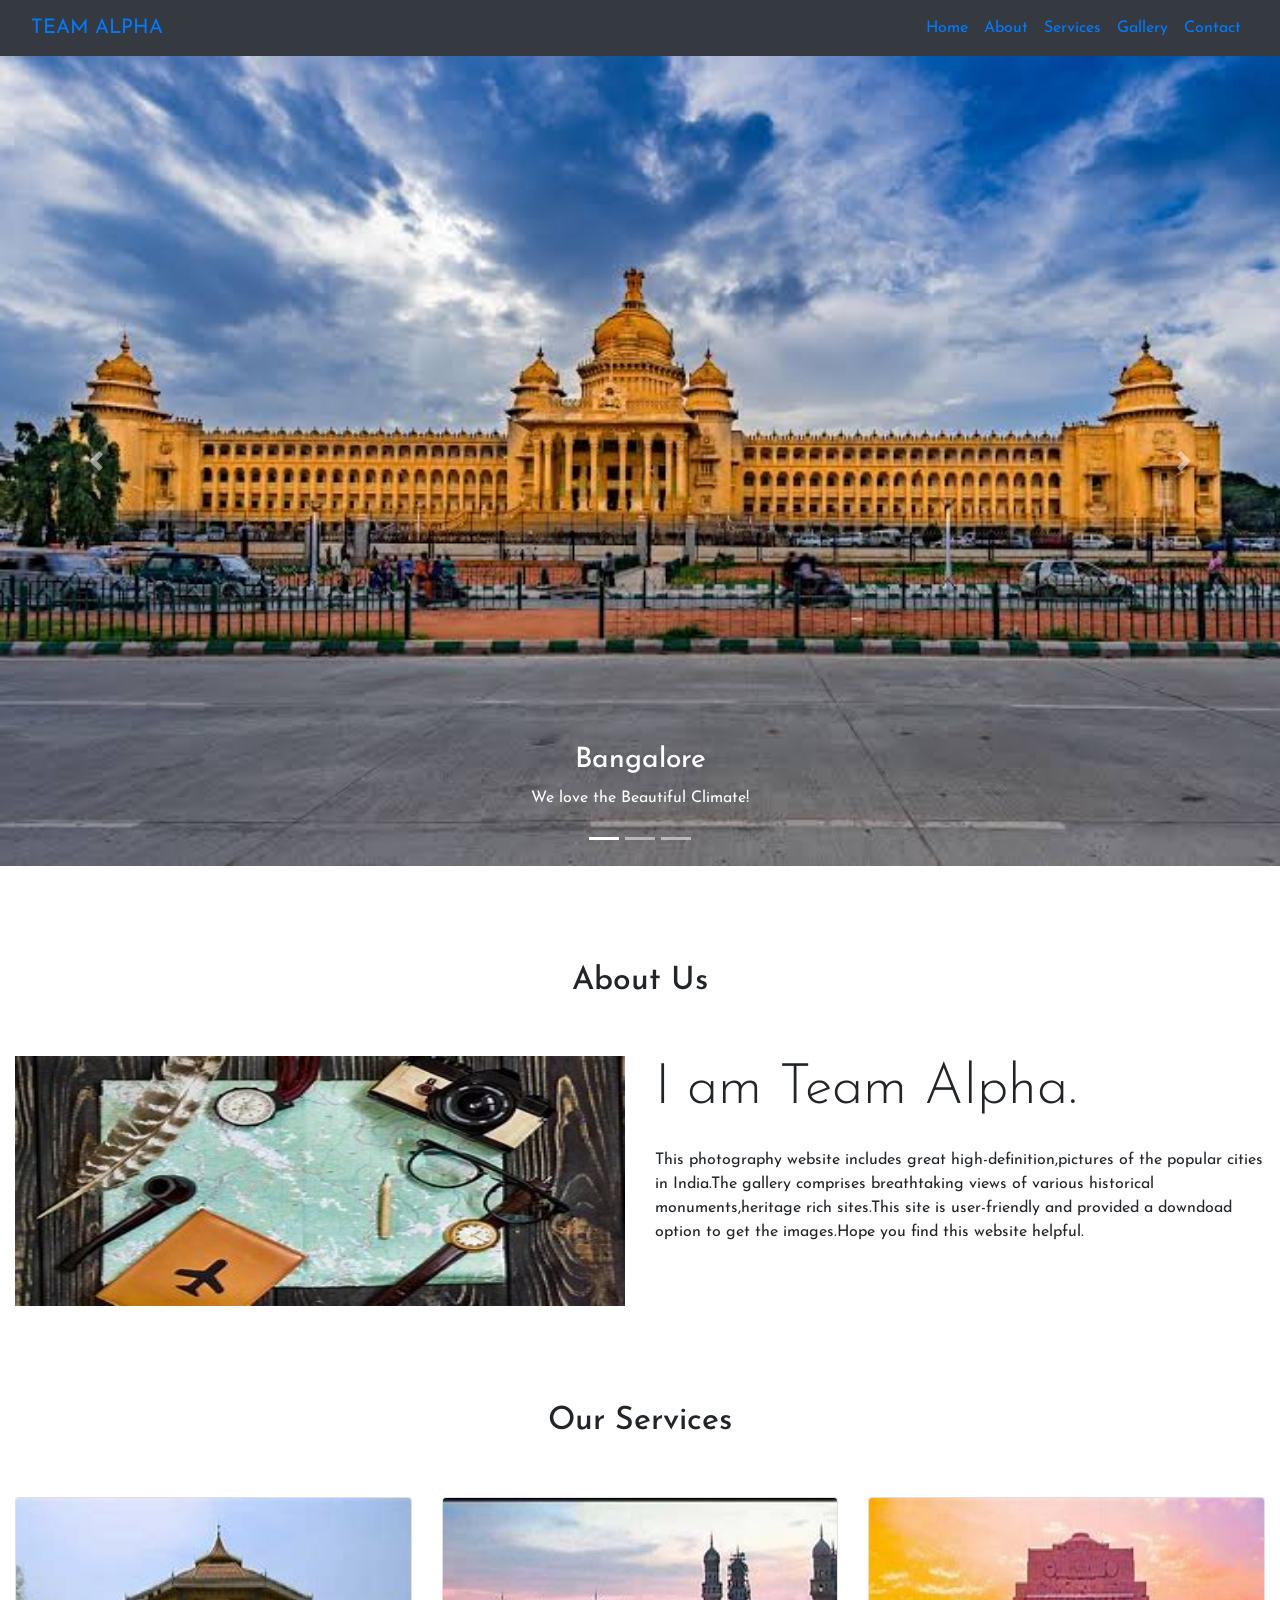
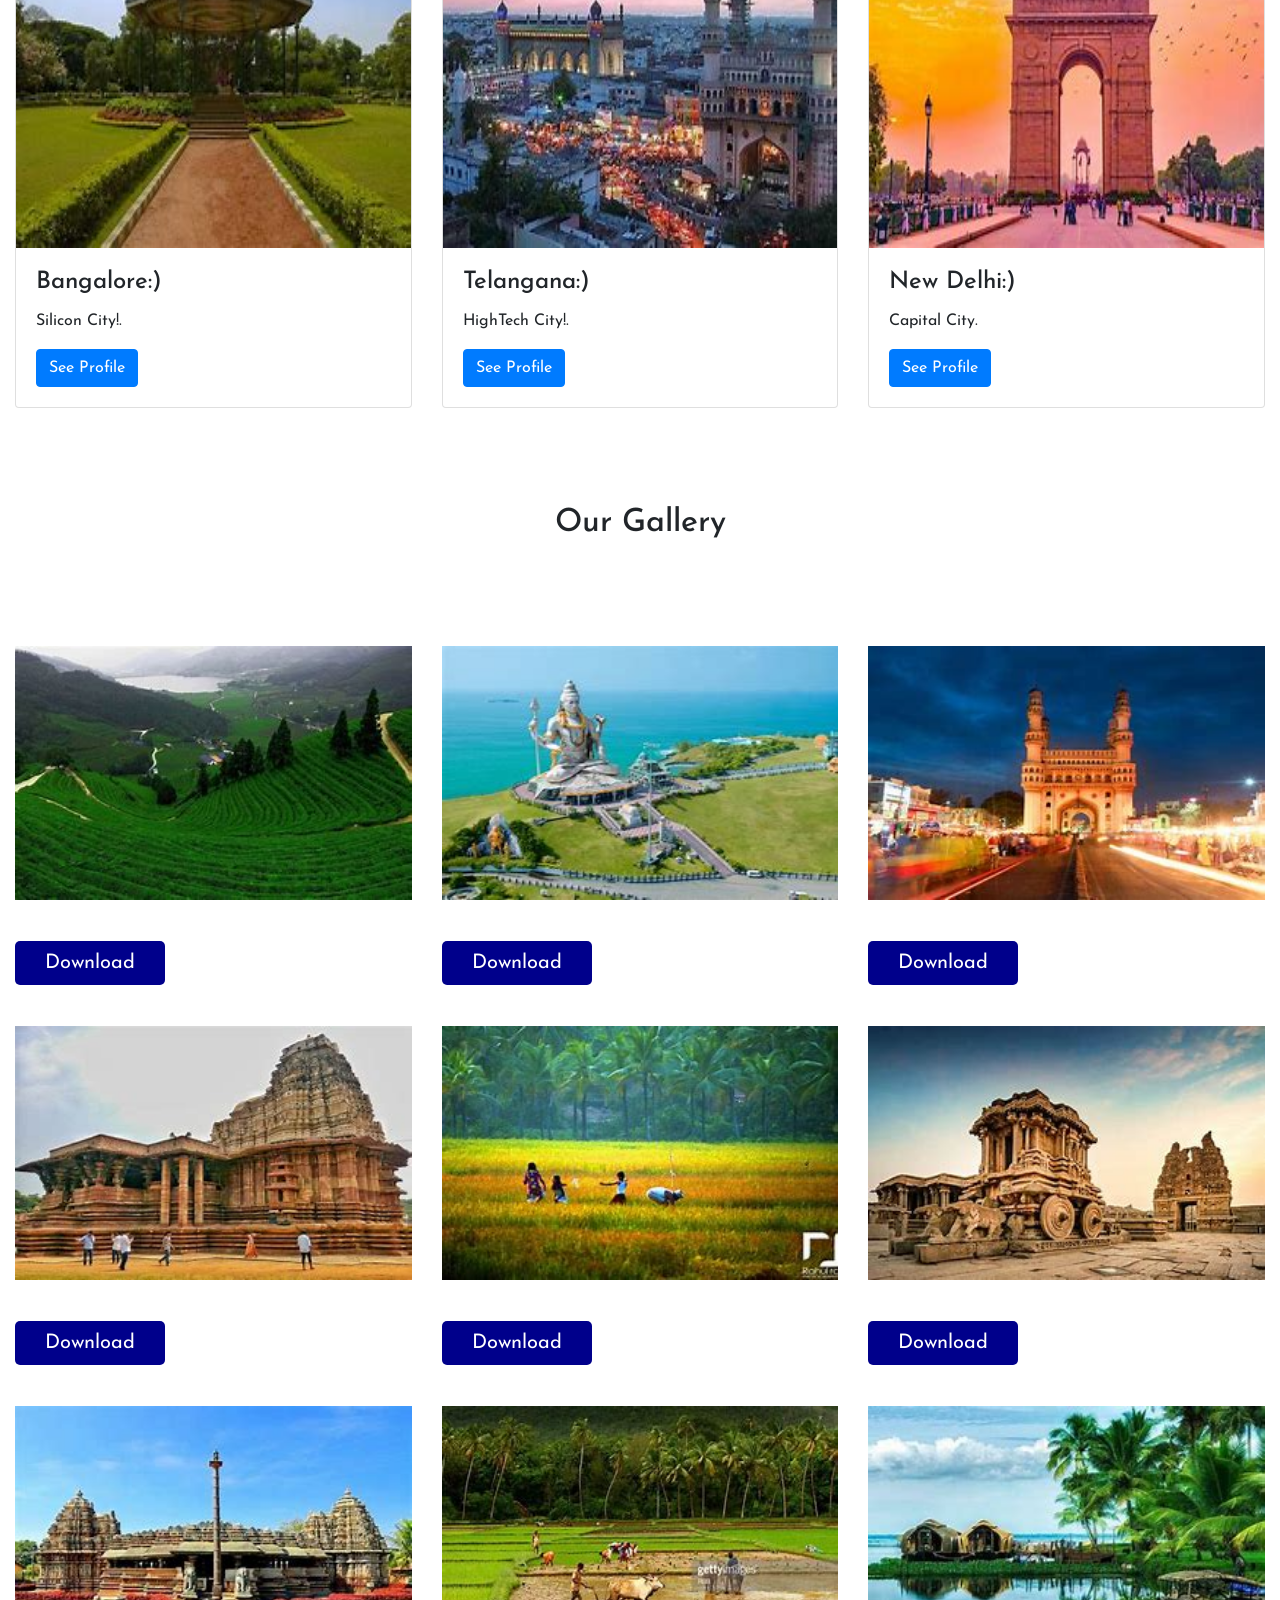
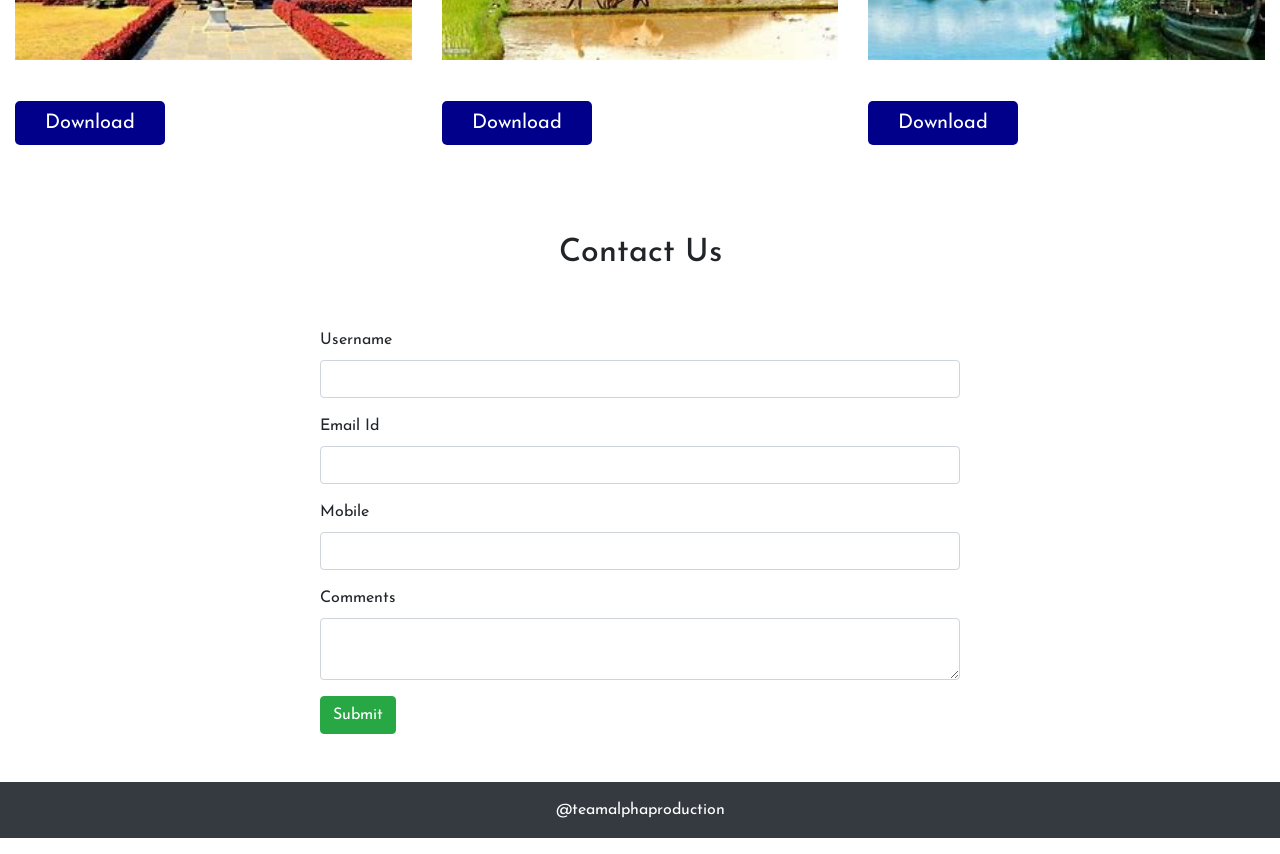
<file: index.html>
<!DOCTYPE html>
<html>
<head>
  <title> Example</title>
  <meta charset="utf-8">
  <meta name="viewport" content="width=device-width, initial-scale=1">
  <link rel="stylesheet" type="text/css" href="css/style.css">
  <link rel="stylesheet" href="https://cdn.jsdelivr.net/npm/bootstrap@4.6.1/dist/css/bootstrap.min.css">
  <link href="https://fonts.googleapis.com/css?family=Josefin+Sans&display=swap" rel="stylesheet">
  </head>
<body>
<nav class="navbar navbar-expand-lg bg-dark">
  <div class="container-fluid">
    <a class="navbar-brand" href="#">TEAM ALPHA</a>
    <button class="navbar-toggler" type="button" data-bs-toggle="collapse" data-bs-target="#navbarSupportedContent" aria-controls="navbarSupportedContent" aria-expanded="false" aria-label="Toggle navigation">
      <span class="navbar-toggler-icon"></span>
    </button>
    <div class="collapse navbar-collapse" id="navbarSupportedContent">
      <ul class="navbar-nav ml-auto mb-2 mb-lg-0">
        <li class="nav-item">
          <a class="nav-link active" aria-current="page" href="index.php">Home</a>
        </li>
        <li class="nav-item">
          <a class="nav-link" href="#">About</a>
        </li>
        <li class="nav-item">
          <a class="nav-link" href="#">Services</a>
        </li>
        <li class="nav-item">
          <a class="nav-link" href="#">Gallery</a>
        </li>
        <li class="nav-item">
          <a class="nav-link" href="#">Contact</a>
        </li>
      </ul>
    </div>
  </div>
</nav>
<div id="demo" class="carousel slide" data-ride="carousel">
  <ul class="carousel-indicators">
    <li data-target="#demo" data-slide-to="0" class="active"></li>
    <li data-target="#demo" data-slide-to="1"></li>
    <li data-target="#demo" data-slide-to="2"></li>
  </ul>
  <div class="carousel-inner">
  <div class="carousel-item active">
      <img src="img\ban1.jpeg" alt="Bangalore" width="1100" height="500">
      <div class="carousel-caption">
        <h3>Bangalore</h3>
        <p>We love the Beautiful Climate!</p>
      </div>   
    </div>
    <div class="carousel-item">
      <img src="img\rr1.jpg" alt="New Delhi" width="1100" height="500">
      <div class="carousel-caption">
        <h3>New Delhi</h3>
        <p>We had such a great time in ND!</p>
      </div>   
    </div>
    <div class="carousel-item">
      <img src="img\rr3.jpg" alt="Varanasi" width="1100" height="500">
      <div class="carousel-caption">
        <h3>Varanasi</h3>
        <p>Thank you, Varanasi!</p>
      </div>   
    </div>
      </div>
  <a class="carousel-control-prev" href="#demo" data-slide="prev">
    <span class="carousel-control-prev-icon"></span>
  </a>
  <a class="carousel-control-next" href="#demo" data-slide="next">
    <span class="carousel-control-next-icon"></span>
  </a>
</div>
<section class="my-5">
    <div class="py-5">
        <h2 class="text-center">About Us</h2>
    </div>
    <div class="container-fluid">
      <div class="row">
        <div class="col-lg-6 col-md-6 col-12">
          <img src="img/hh1.jpg" class="img-fluid aboutimg1">
        </div>
        <div class="col-lg-6 col-md-6 col-12">
          <h2 class="display-4"> I am Team Alpha.</h2>
          <p class="py-3"> This photography website includes great high-definition,pictures of the popular cities in India.The gallery comprises breathtaking views of various historical monuments,heritage rich sites.This site is user-friendly and provided a downdoad option to get the images.Hope you find this website helpful.
          </p>
         </div>

      </div>
    </div>
</section>
<section class="my-5">
    <div class="py-5">
        <h2 class="text-center">Our Services</h2>
    </div>
    <div class="container-fluid">
      <div class="row">
        <div class="col-lg-4 col-md-4 col-12">
        <div class="card">
        <img class="card-img-top aboutimg" src="img/p1.jpg" alt="Card image">
         <div class="card-body">
          <h4 class="card-title">Bangalore:)</h4>
          <p class="card-text">Silicon City!.</p>
          <a href="profile1.html" class="btn btn-primary">See Profile</a>
          </div>
        </div>
        </div>
        <div class="col-lg-4 col-md-4 col-12">
        <div class="card">
        <img class="card-img-top aboutimg" src="img/pp2.jpg" alt="Card image">
         <div class="card-body">
          <h4 class="card-title">Telangana:)</h4>
          <p class="card-text">HighTech City!.</p>
          <a href="profile2.html" class="btn btn-primary">See Profile</a>
          </div>
        </div>
        </div>
        <div class="col-lg-4 col-md-4 col-12">
        <div class="card">
        <img class="card-img-top aboutimg" src="img/pp3.jpg" alt="Card image">
         <div class="card-body">
          <h4 class="card-title">New Delhi:)</h4>
          <p class="card-text">Capital City.</p>
          <a href="profile3.html" class="btn btn-primary">See Profile</a>
          </div>
        </div>
        </div>
      </div>
    </div>
</section>

<section class="my-5">
    <div class="py-5">
        <h2 class="text-center">Our Gallery</h2>
    </div>
    <div class="container-fluid">
      <div class="row">
        <div class="col-lg-4 col-md-4 col-12">
          <img src="img/gg1.jpg" class="img-fluid aboutimg py-5">
          <a href="img/gg1.jpg" download class="download-btn">Download</a>
        </div>
        <div class="col-lg-4 col-md-4 col-12">
          <img src="img/gg2.jpg" class="img-fluid aboutimg py-5">
          <a href="img/gg2.jpg" download class="download-btn">Download</a>
        </div>
        <div class="col-lg-4 col-md-4 col-12">
          <img src="img/gg3.jpg" class="img-fluid aboutimg py-5">
          <a href="img/gg3.jpg" download class="download-btn">Download</a>
        </div>
        <div class="col-lg-4 col-md-4 col-12">
          <img src="img/gg4.jpg" class="img-fluid aboutimg py-5">
          <a href="img/gg4.jpg" download class="download-btn">Download</a>
        </div>
        <div class="col-lg-4 col-md-4 col-12">
          <img src="img/gg5.jpg" class="img-fluid aboutimg py-5">
          <a href="img/gg5.jpg" download class="download-btn">Download</a>
        </div>
        <div class="col-lg-4 col-md-4 col-12">
          <img src="img/gg6.jpg" class="img-fluid aboutimg py-5">
          <a href="img/gg6.jpg" download class="download-btn">Download</a>
        </div>
        <div class="col-lg-4 col-md-4 col-12">
          <img src="img/gg7.jpg" class="img-fluid aboutimg py-5">
          <a href="img/gg7.jpg" download class="download-btn">Download</a>
        </div>
        <div class="col-lg-4 col-md-4 col-12">
          <img src="img/gg8.jpg" class="img-fluid aboutimg py-5">
          <a href="img/gg8.jpg" download class="download-btn">Download</a>
        </div>
        <div class="col-lg-4 col-md-4 col-12">
          <img src="img/gg9.jpg" class="img-fluid aboutimg py-5">
          <a href="img/gg9.jpg" download class="download-btn">Download</a> 
        </div>
      </div>
    </div>

</section>

<section class="my-5">
    <div class="py-5">
        <h2 class="text-center">Contact Us</h2>
    </div>
    <div class="w-50 m-auto">
    <form action="userinfo.php" method="post">
      <div class="form-group">
        <label>Username</label>
        <input type="text" name="user" autocomplete="off" class="form-control">
      </div>
      <div class="form-group">
        <label>Email Id</label>
        <input type="text" name="email" autocomplete="off" class="form-control">
      </div>
      <div class="form-group">
        <label>Mobile </label>
        <input type="text" name="mobile" autocomplete="off" class="form-control">
      </div>
      <div class="form-group">
        <label>Comments</label>
        <textarea class="form-control" name="comment"></textarea>
      </div>
      <button type="submit" class="btn btn-success">Submit</button>
    </form>
    </div>

</section>


<footer>
  <p class="p-3 bg-dark text-white text-center">@teamalphaproduction</p>
</footer>


<script src="https://cdn.jsdelivr.net/npm/jquery@3.6.0/dist/jquery.slim.min.js"></script>
  <script src="https://cdn.jsdelivr.net/npm/popper.js@1.16.1/dist/umd/popper.min.js"></script>
  <script src="https://cdn.jsdelivr.net/npm/bootstrap@4.6.1/dist/js/bootstrap.bundle.min.js"></script>

</body>
</html>
</file>
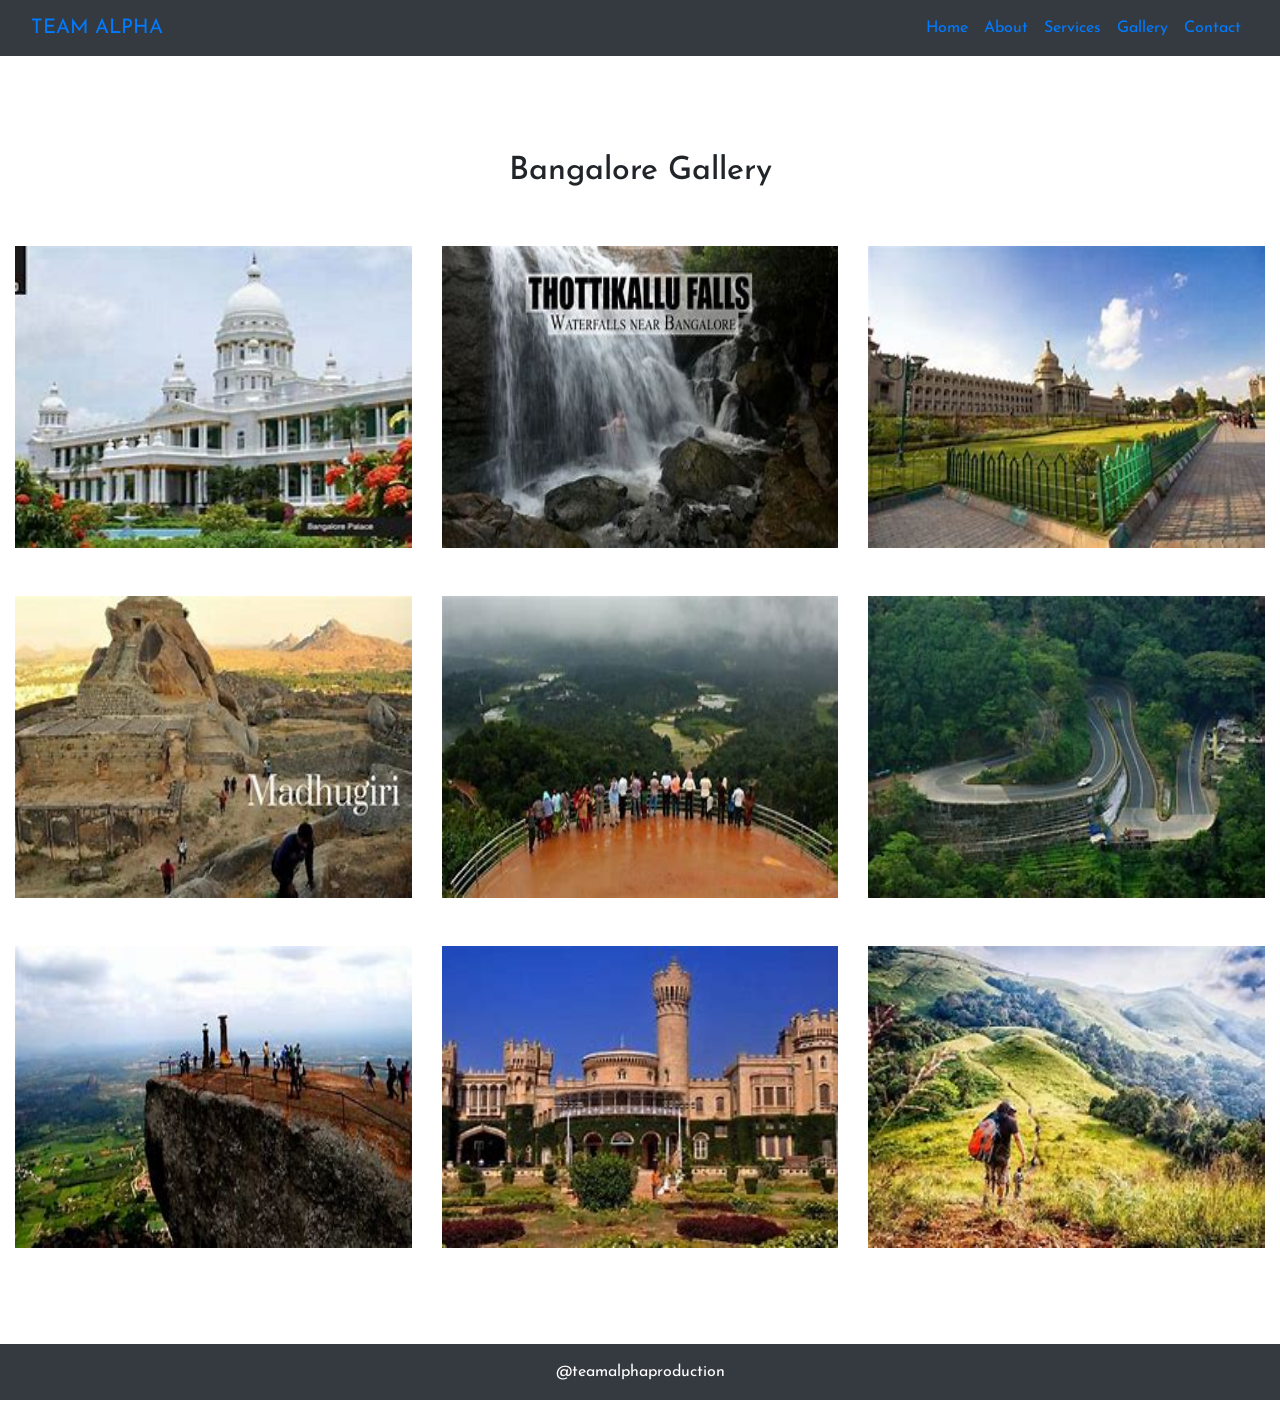
<file: profile1.html>
<!DOCTYPE html>
<html>
<head>
  <title> Example</title>
  <meta charset="utf-8">
  <meta name="viewport" content="width=device-width, initial-scale=1">
  <link rel="stylesheet" type="text/css" href="css/style.css">
  <link rel="stylesheet" href="https://cdn.jsdelivr.net/npm/bootstrap@4.6.1/dist/css/bootstrap.min.css">
  <link href="https://fonts.googleapis.com/css?family=Josefin+Sans&display=swap" rel="stylesheet">
  </head>
<body>
<nav class="navbar navbar-expand-lg bg-dark">
  <div class="container-fluid">
    <a class="navbar-brand" href="#">TEAM ALPHA</a>
    <button class="navbar-toggler" type="button" data-bs-toggle="collapse" data-bs-target="#navbarSupportedContent" aria-controls="navbarSupportedContent" aria-expanded="false" aria-label="Toggle navigation">
      <span class="navbar-toggler-icon"></span>
    </button>
    <div class="collapse navbar-collapse" id="navbarSupportedContent">
      <ul class="navbar-nav ml-auto mb-2 mb-lg-0">
        <li class="nav-item">
          <a class="nav-link active" aria-current="page" href="index.php">Home</a>
        </li>
        <li class="nav-item">
          <a class="nav-link" href="about.php">About</a>
        </li>
        <li class="nav-item">
          <a class="nav-link" href="#">Services</a>
        </li>
        <li class="nav-item">
          <a class="nav-link" href="#">Gallery</a>
        </li>
        <li class="nav-item">
          <a class="nav-link" href="#">Contact</a>
        </li>
      </ul>
    </div>
  </div>
</nav>

<section class="my-5">
    <div class="py-5">
        <h2 class="text-center">Bangalore Gallery</h2>
    </div>
    <div class="container-fluid">
      <div class="row">
        <div class="col-lg-4 col-md-4 col-12">
          <img src="img/bg1.jpg" class="img-fluid aboutimg pb-5">
        </div>
        <div class="col-lg-4 col-md-4 col-12">
          <img src="img/bg2.jpg" class="img-fluid aboutimg pb-5">
        </div>
        <div class="col-lg-4 col-md-4 col-12">
          <img src="img/bg3.jpg" class="img-fluid aboutimg pb-5">
        </div>
        <div class="col-lg-4 col-md-4 col-12">
          <img src="img/bg4.jpg" class="img-fluid aboutimg pb-5">
        </div>
        <div class="col-lg-4 col-md-4 col-12">
          <img src="img/bg5.jpg" class="img-fluid aboutimg pb-5">
        </div>
        <div class="col-lg-4 col-md-4 col-12">
          <img src="img/bg6.jpg" class="img-fluid aboutimg pb-5">
        </div>
        <div class="col-lg-4 col-md-4 col-12">
          <img src="img/bg7.jpg" class="img-fluid aboutimg pb-5">
        </div>
        <div class="col-lg-4 col-md-4 col-12">
          <img src="img/bg8.jpg" class="img-fluid aboutimg pb-5">
        </div>
        <div class="col-lg-4 col-md-4 col-12">
          <img src="img/bg9.jpg" class="img-fluid aboutimg pb-5">
        </div>
      </div>
    </div>

    </section>





<footer>
  <p class="p-3 bg-dark text-white text-center">@teamalphaproduction</p>
</footer>


</body>
</html>
</file>
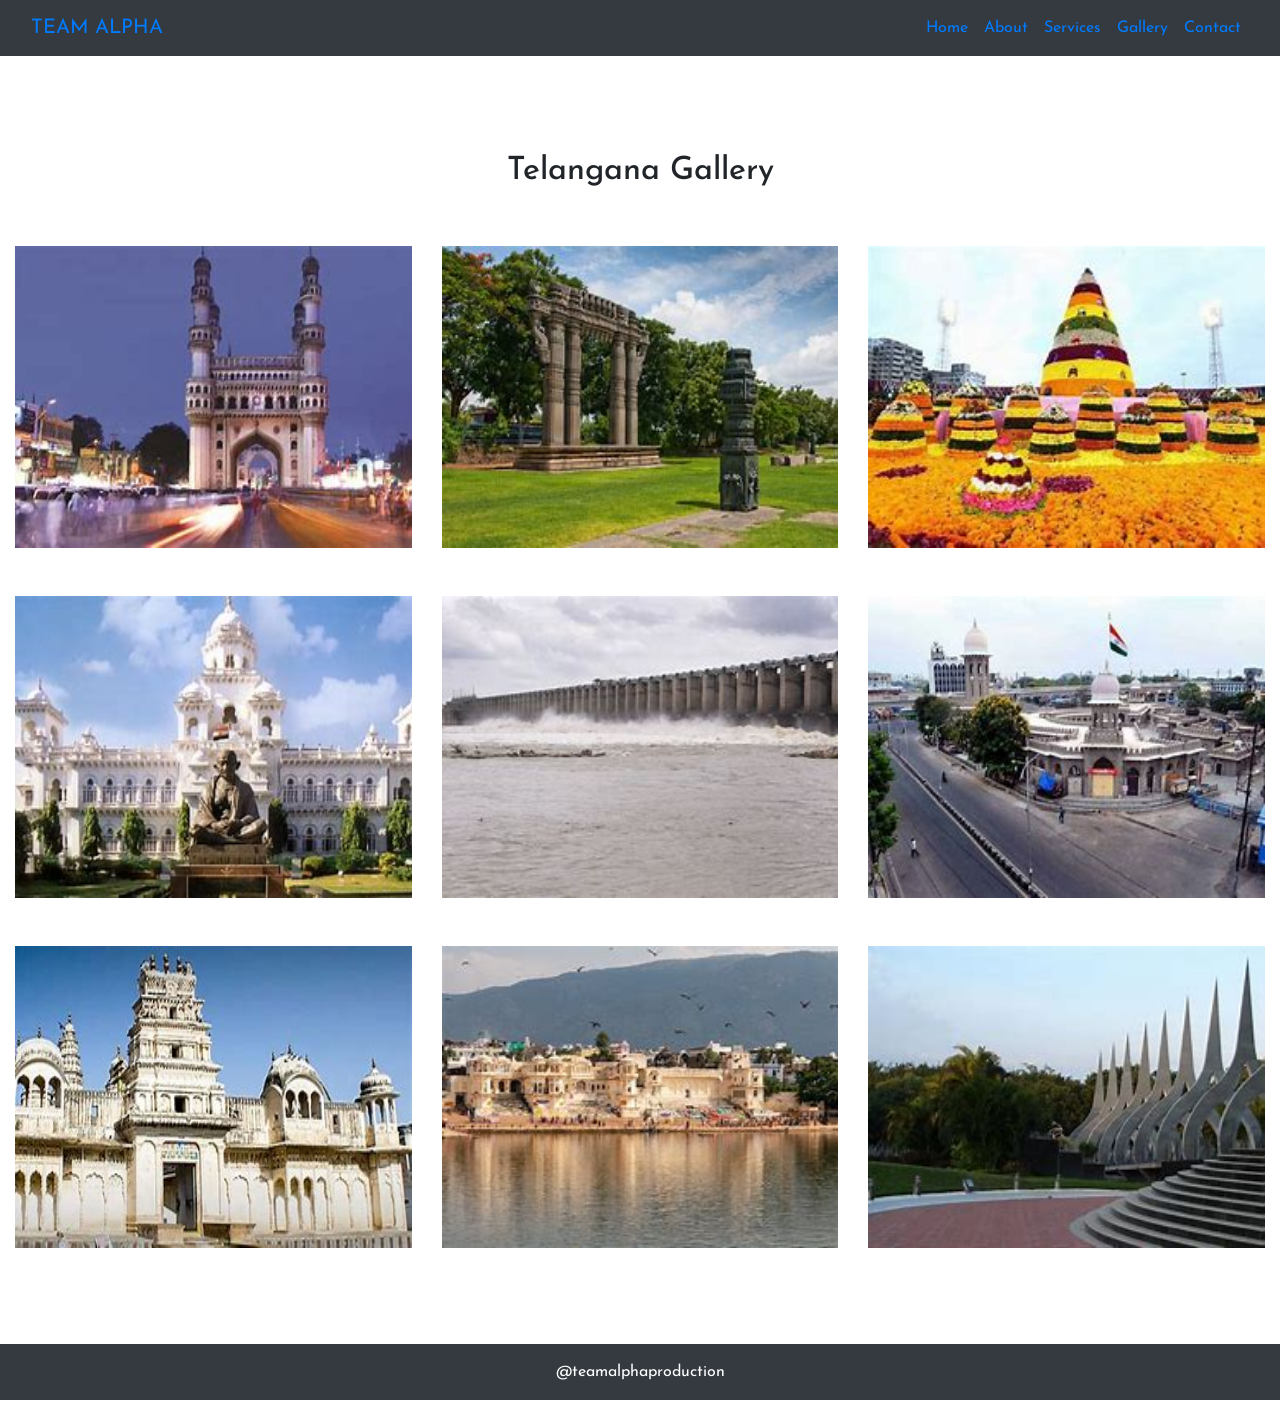
<file: profile2.html>
<!DOCTYPE html>
<html>
<head>
  <title> Example</title>
  <meta charset="utf-8">
  <meta name="viewport" content="width=device-width, initial-scale=1">
  <link rel="stylesheet" type="text/css" href="css/style.css">
  <link rel="stylesheet" href="https://cdn.jsdelivr.net/npm/bootstrap@4.6.1/dist/css/bootstrap.min.css">
  <link href="https://fonts.googleapis.com/css?family=Josefin+Sans&display=swap" rel="stylesheet">
  </head>
<body>
<nav class="navbar navbar-expand-lg bg-dark">
  <div class="container-fluid">
    <a class="navbar-brand" href="#">TEAM ALPHA</a>
    <button class="navbar-toggler" type="button" data-bs-toggle="collapse" data-bs-target="#navbarSupportedContent" aria-controls="navbarSupportedContent" aria-expanded="false" aria-label="Toggle navigation">
      <span class="navbar-toggler-icon"></span>
    </button>
    <div class="collapse navbar-collapse" id="navbarSupportedContent">
      <ul class="navbar-nav ml-auto mb-2 mb-lg-0">
        <li class="nav-item">
          <a class="nav-link active" aria-current="page" href="index.php">Home</a>
        </li>
        <li class="nav-item">
          <a class="nav-link" href="about.php">About</a>
        </li>
        <li class="nav-item">
          <a class="nav-link" href="#">Services</a>
        </li>
        <li class="nav-item">
          <a class="nav-link" href="#">Gallery</a>
        </li>
        <li class="nav-item">
          <a class="nav-link" href="#">Contact</a>
        </li>
      </ul>
    </div>
  </div>
</nav>

<section class="my-5">
    <div class="py-5">
        <h2 class="text-center">Telangana Gallery</h2>
    </div>
    <div class="container-fluid">
      <div class="row">
        <div class="col-lg-4 col-md-4 col-12">
          <img src="img/tg1.jpg" class="img-fluid aboutimg pb-5">
        </div>
        <div class="col-lg-4 col-md-4 col-12">
          <img src="img/tg2.jpg" class="img-fluid aboutimg pb-5">
        </div>
        <div class="col-lg-4 col-md-4 col-12">
          <img src="img/tg3.jpg" class="img-fluid aboutimg pb-5">
        </div>
        <div class="col-lg-4 col-md-4 col-12">
          <img src="img/tg4.jpg" class="img-fluid aboutimg pb-5">
        </div>
        <div class="col-lg-4 col-md-4 col-12">
          <img src="img/tg5.jpg" class="img-fluid aboutimg pb-5">
        </div>
        <div class="col-lg-4 col-md-4 col-12">
          <img src="img/tg6.jpg" class="img-fluid aboutimg pb-5">
        </div>
        <div class="col-lg-4 col-md-4 col-12">
          <img src="img/tg7.jpg" class="img-fluid aboutimg pb-5">
        </div>
        <div class="col-lg-4 col-md-4 col-12">
          <img src="img/tg8.jpg" class="img-fluid aboutimg pb-5">
        </div>
        <div class="col-lg-4 col-md-4 col-12">
          <img src="img/tg9.jpg" class="img-fluid aboutimg pb-5">
        </div>
      </div>
    </div>

    </section>






<footer>
  <p class="p-3 bg-dark text-white text-center">@teamalphaproduction</p>
</footer>


</body>
</html>
</file>
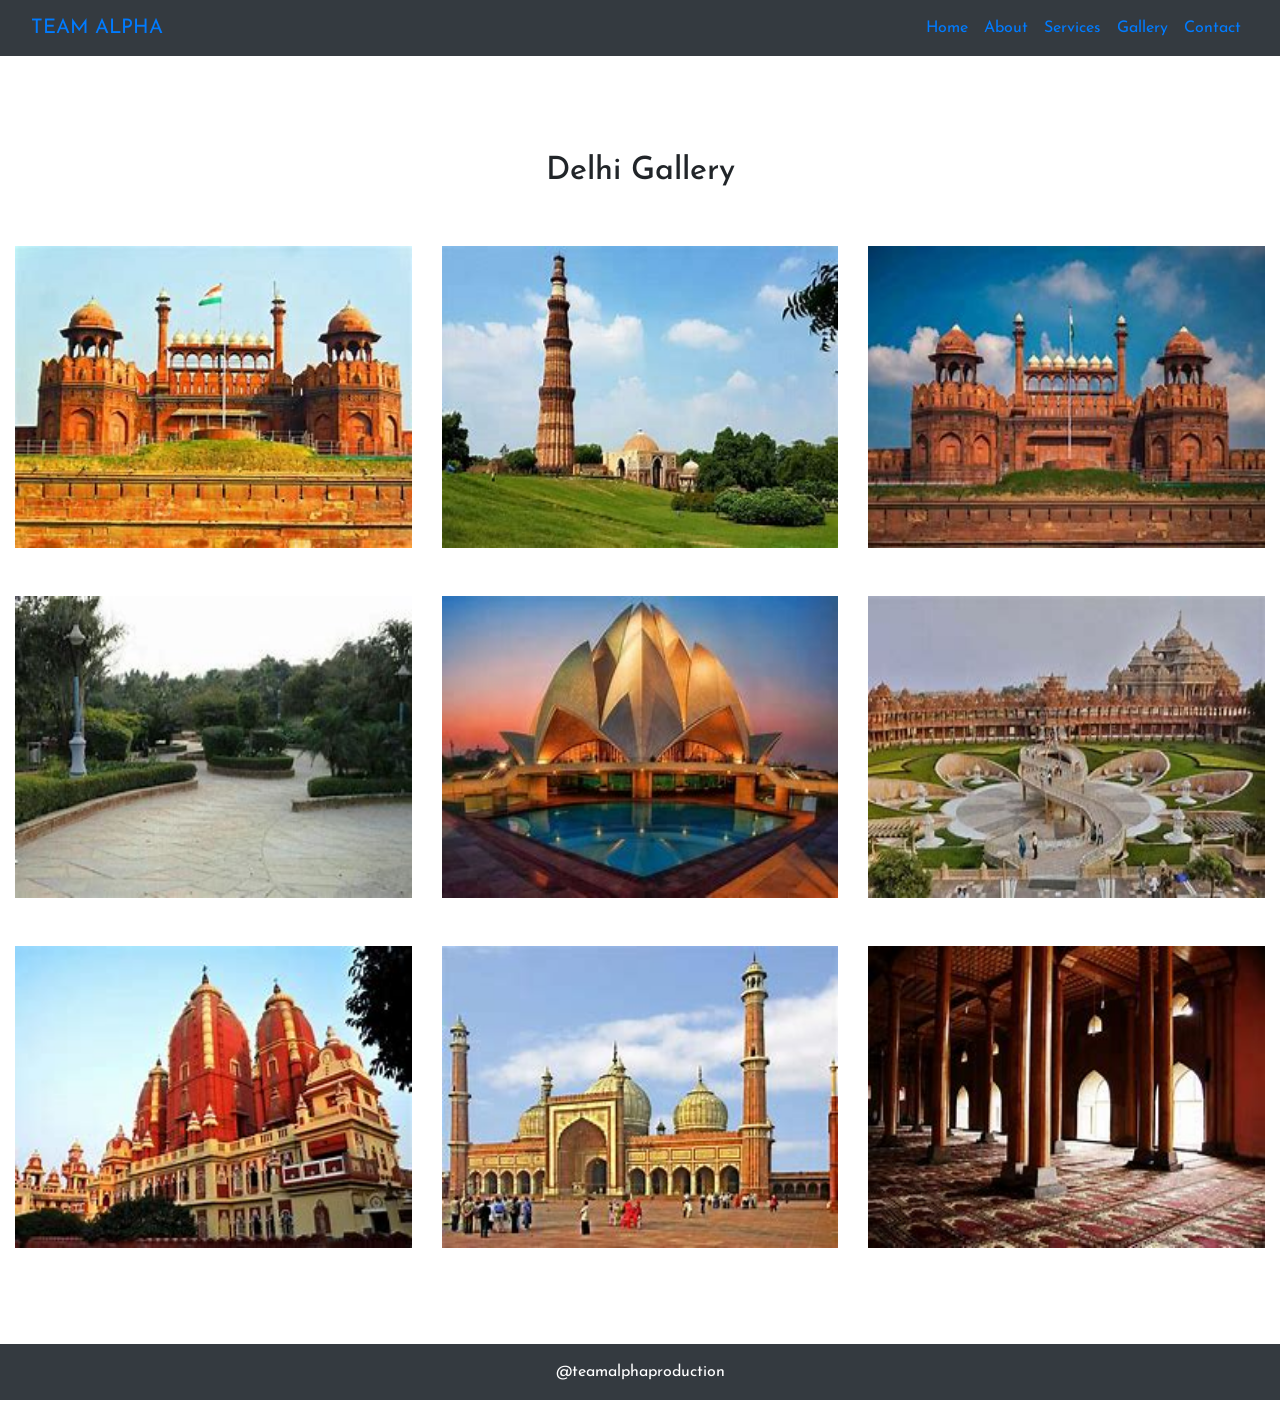
<file: profile3.html>
<!DOCTYPE html>
<html>
<head>
  <title> Example</title>
  <meta charset="utf-8">
  <meta name="viewport" content="width=device-width, initial-scale=1">
  <link rel="stylesheet" type="text/css" href="css/style.css">
  <link rel="stylesheet" href="https://cdn.jsdelivr.net/npm/bootstrap@4.6.1/dist/css/bootstrap.min.css">
  <link href="https://fonts.googleapis.com/css?family=Josefin+Sans&display=swap" rel="stylesheet">
  </head>
<body>
<nav class="navbar navbar-expand-lg bg-dark">
  <div class="container-fluid">
    <a class="navbar-brand" href="#">TEAM ALPHA</a>
    <button class="navbar-toggler" type="button" data-bs-toggle="collapse" data-bs-target="#navbarSupportedContent" aria-controls="navbarSupportedContent" aria-expanded="false" aria-label="Toggle navigation">
      <span class="navbar-toggler-icon"></span>
    </button>
    <div class="collapse navbar-collapse" id="navbarSupportedContent">
      <ul class="navbar-nav ml-auto mb-2 mb-lg-0">
        <li class="nav-item">
          <a class="nav-link active" aria-current="page" href="index.php">Home</a>
        </li>
        <li class="nav-item">
          <a class="nav-link" href="about.php">About</a>
        </li>
        <li class="nav-item">
          <a class="nav-link" href="#">Services</a>
        </li>
        <li class="nav-item">
          <a class="nav-link" href="#">Gallery</a>
        </li>
        <li class="nav-item">
          <a class="nav-link" href="#">Contact</a>
        </li>
      </ul>
    </div>
  </div>
</nav>


<section class="my-5">
    <div class="py-5">
        <h2 class="text-center">Delhi Gallery</h2>
    </div>
    <div class="container-fluid">
      <div class="row">
        <div class="col-lg-4 col-md-4 col-12">
          <img src="img/dg1.jpg" class="img-fluid aboutimg pb-5">
        </div>
        <div class="col-lg-4 col-md-4 col-12">
          <img src="img/dg2.jpg" class="img-fluid aboutimg pb-5">
        </div>
        <div class="col-lg-4 col-md-4 col-12">
          <img src="img/dg3.jpg" class="img-fluid aboutimg pb-5">
        </div>
        <div class="col-lg-4 col-md-4 col-12">
          <img src="img/dg4.jpg" class="img-fluid aboutimg pb-5">
        </div>
        <div class="col-lg-4 col-md-4 col-12">
          <img src="img/dg5.jpg" class="img-fluid aboutimg pb-5">
        </div>
        <div class="col-lg-4 col-md-4 col-12">
          <img src="img/dg6.jpg" class="img-fluid aboutimg pb-5">
        </div>
        <div class="col-lg-4 col-md-4 col-12">
          <img src="img/dg7.jpg" class="img-fluid aboutimg pb-5">
        </div>
        <div class="col-lg-4 col-md-4 col-12">
          <img src="img/dg8.jpg" class="img-fluid aboutimg pb-5">
        </div>
        <div class="col-lg-4 col-md-4 col-12">
          <img src="img/dg9.jpg" class="img-fluid aboutimg pb-5">
        </div>
      </div>
    </div>

    </section>




<footer>
  <p class="p-3 bg-dark text-white text-center">@teamalphaproduction</p>
</footer>


</body>
</html>
</file>
<file: css/style.css>
*{
    margin: 0;
    padding: 0;
    box-sizing: border-box;
    font-family: 'Josefin Sans',sans-serif;
}

.carousel-inner img {
    width: 100%;
    height: 90vh!important;
  }

.aboutimg1{
  width: 100%;
  height: 250px!important;
}
.aboutimg{
    width: 100%;
    height: 350px!important;
 }

.aboutimage{
  width: 100%;
  height: 100%!important;
}
.download-btn{
  background-color: darkblue;
  border: none;
  color: white;
  padding: 12px 30px;
  font-size: 20px;
  border-radius: 5px;
}
.download-btn:hover{
  background-color: royalblue;
}
</file>
